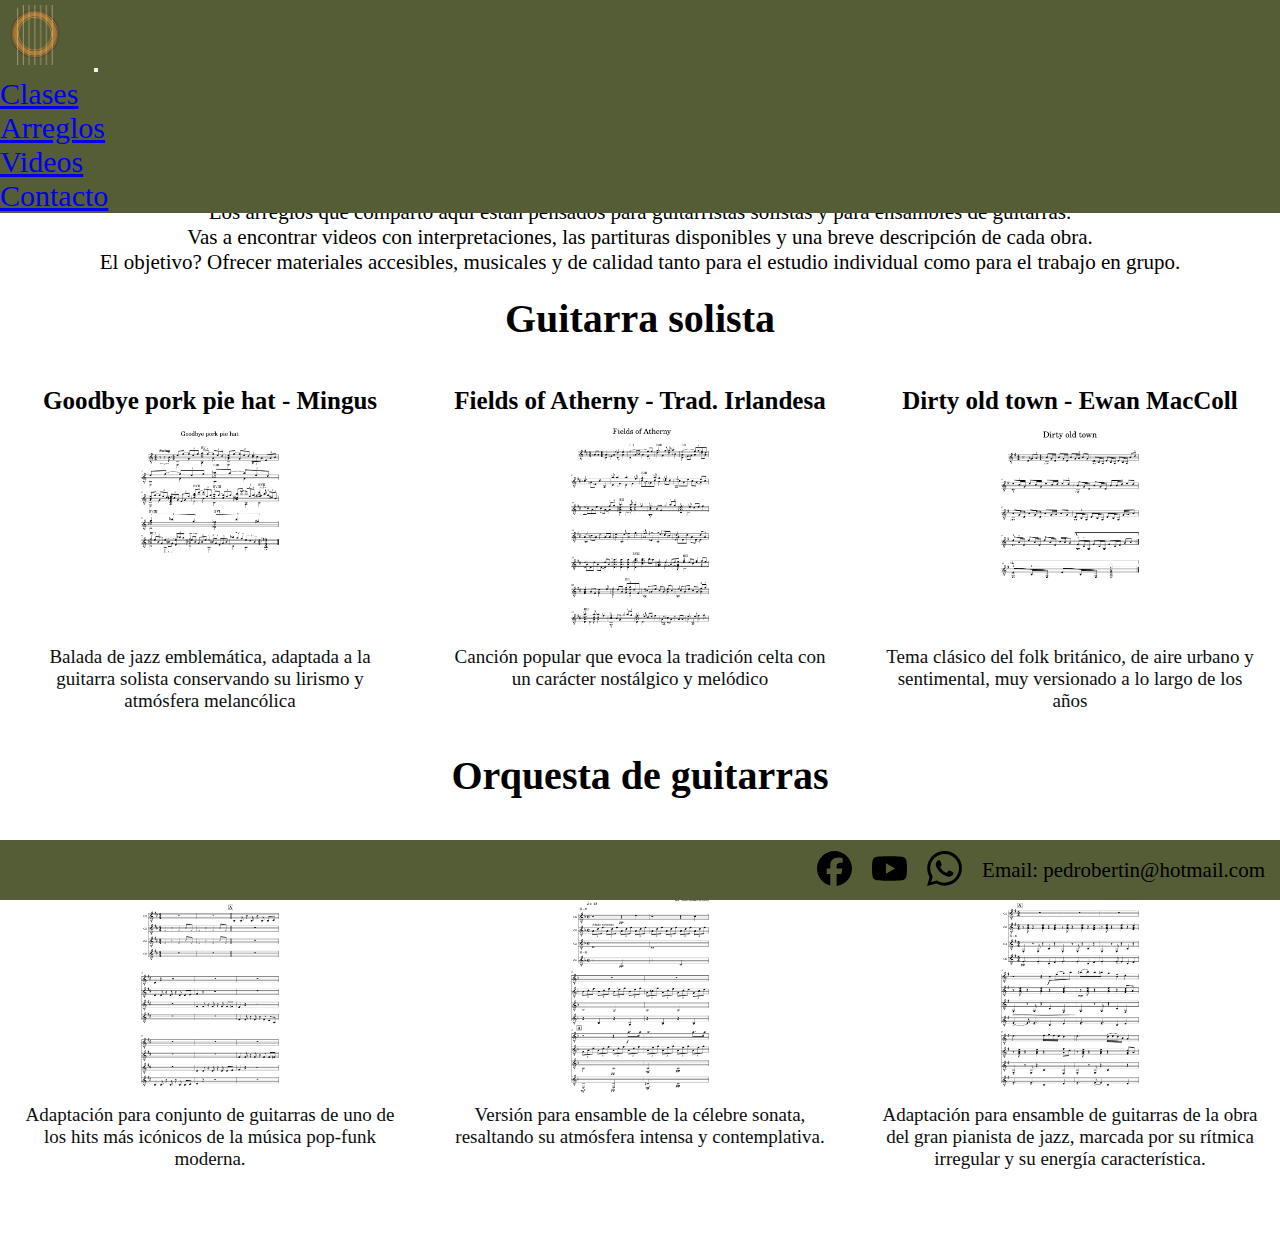
<file: Page/arreglos.html>
<!DOCTYPE html>
<html lang="en">
<head>
    <meta charset="UTF-8">
    <meta name="viewport" content="width=device-width, initial-scale=1.0">
    <title>Arreglos</title>
    <!-- fonts -->
    <link rel="stylesheet" href="../fonts.css">
    <!-- BOOTSTRAP -->
     <link href="https://cdn.jsdelivr.net/npm/bootstrap@5.3.8/dist/css/bootstrap.min.css" rel="stylesheet" integrity="sha384-sRIl4kxILFvY47J16cr9ZwB07vP4J8+LH7qKQnuqkuIAvNWLzeN8tE5YBujZqJLB" crossorigin="anonymous">
    <!-- CSS -->
    <link rel="stylesheet" href="../main.css">


</head>

<body>

        <!-- Header -->
    <header>
    <nav class="navbar navbar-expand-lg fondo-nav">
    <div class="container-fluid">
        <a class="navbar-brand" href="../index.html"><img src="../medios/guitarra.png" alt="logo"></a>
        <button class="navbar-toggler" type="button" data-bs-toggle="collapse" data-bs-target="#navbarNav" aria-controls="navbarNav" aria-expanded="false" aria-label="Toggle navigation">
        <span class="navbar-toggler-icon"></span>
        </button>
        <div class="collapse navbar-collapse justify-content-end" id="navbarNav">
        <ul class="navbar-nav">
            <li class="nav-item">
            <a class="nav-link" href="./clases.html">Clases</a>
            </li>
            <li class="nav-item">
            <a class="nav-link" href="#">Arreglos</a>
            </li>
            <li class="nav-item">
            <a class="nav-link" href="./videos.html">Videos</a>
            </li>
            <li class="nav-item">
            <a class="nav-link" href="./contacto.html">Contacto</a>
            </li>
        </ul>
        </div>
    </div>
    </nav>
 </header>


<main>
    <section>
        <h1>Arreglos</h1>

        <p>Los arreglos que comparto aquí están pensados para guitarristas solistas y para ensambles de guitarras. </p>
        
        <p>Vas a encontrar videos con interpretaciones, las partituras disponibles y una breve descripción de cada obra. </p>

        <p>El objetivo? Ofrecer materiales accesibles, musicales y de calidad tanto para el estudio individual como para el trabajo en grupo.</p>
    </section>
    

        <!-- ARREGLOS -->
        <section>
            <h2>Guitarra solista</h2>

            <div class="art row">
                <article class="col-12 col-md-4 col-lg-4">
                <h3>Goodbye pork pie hat - Mingus</h3>
                
                <img src="../medios/goodbye_pork_pie_hat.jpg" alt="goodbye pork pie hat">

                <p>Balada de jazz emblemática, adaptada a la guitarra solista conservando su lirismo y atmósfera melancólica</p>
            </article>


            <article class="col-12 col-md-4 col-lg-4">
                <h3>Fields of Atherny - Trad. Irlandesa</h3>

                <img src="../medios/fields_of _atherny.jpg" alt="Fields of atherny">

                <p>Canción popular que evoca la tradición celta con un carácter nostálgico y melódico</p>
            </article>

            <article class="col-12 col-md-4 col-lg-4">
                <h3>Dirty old town - Ewan MacColl</h3>

                <img src="../medios/dirty_old_town.jpg" alt="dirty old town">

                <p>Tema clásico del folk británico, de aire urbano y sentimental, muy versionado a lo largo de los años</p>
            </article>
            </div>
            

        </section>

        <!-- ENSAMBLE -->
        <section>
            <h2>Orquesta de guitarras</h2>
            
            <div class="art row">
                <article class="col-12 col-md-4 col-lg-4">
                <h3>Get Lucky - Daft Punk</h3>

                <img src="../medios/get_lucky.jpg" alt="get lucky">

                <p>Adaptación para conjunto de guitarras de uno de los hits más icónicos de la música pop-funk moderna.</p>
            </article>

            <article class="col-12 col-md-4 col-lg-4">
                <h3>Moonlight Sonata - Beethoven</h3>

                <img src="../medios/moonlight_sonata_beethoven.jpg" alt="moonlight sonata">
        
                <p>Versión para ensamble de la célebre sonata, resaltando su atmósfera intensa y contemplativa.</p>
            </article>

            <article class="col-12 col-md-4 col-lg-4">
                <h3> Take Five - Dave Brubeck</h3>

                <img src="../medios/take_five.jpg" alt="take five">

                <p>Adaptación para ensamble de guitarras de la obra del gran pianista de jazz, marcada por su rítmica irregular y su energía característica.</p>
            </article>
            </div>
    </section>                                                                         
</main>


<!-- Footer -->
<footer>
    
    <a href="https://www.facebook.com/share/1GbQqLcW4m/"> <img src="../medios/facebook.svg" alt="facebook"></a>

    <a href="https://www.youtube.com/@pedrobertin2031"> <img src="../medios/youtube.svg" alt="Youtube"></a>

    <a href=""> <img src="../medios/whatsapp.svg" alt="whatsapp"></a>

    <p>Email: pedrobertin@hotmail.com</p>

</footer>

<script src="https://cdn.jsdelivr.net/npm/bootstrap@5.3.8/dist/js/bootstrap.bundle.min.js" integrity="sha384-FKyoEForCGlyvwx9Hj09JcYn3nv7wiPVlz7YYwJrWVcXK/BmnVDxM+D2scQbITxI" crossorigin="anonymous"></script>
</body>
</html>
</file>
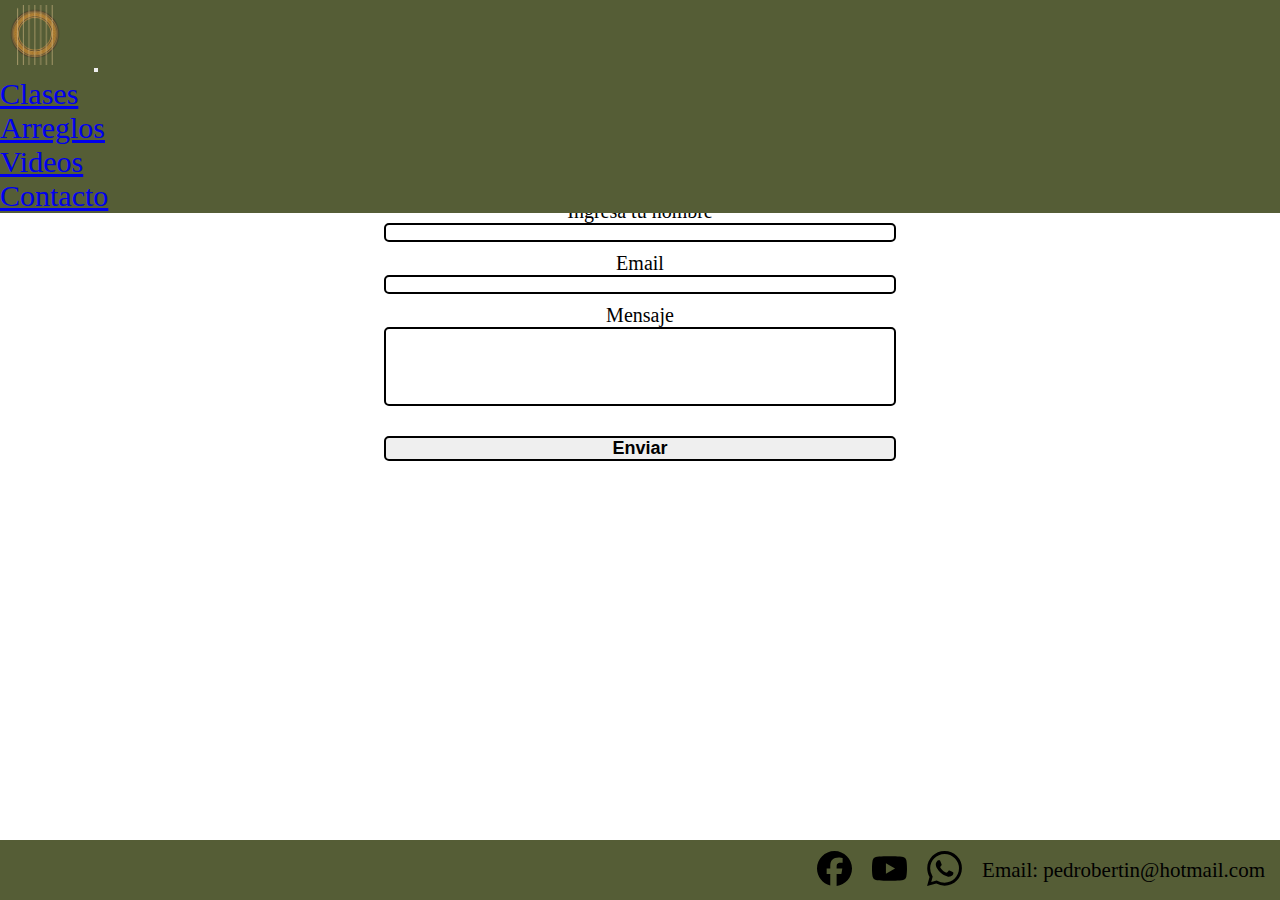
<file: Page/contacto.html>
<!DOCTYPE html>
<html lang="en">
<head>
    <meta charset="UTF-8">
    <meta name="viewport" content="width=device-width, initial-scale=1.0">
    <title>Paginaweb PEDRO BERTIN</title>
    <!-- fonts -->
    <link rel="stylesheet" href="../fonts.css">
    <!-- BOOTSTRAP -->
     <link href="https://cdn.jsdelivr.net/npm/bootstrap@5.3.8/dist/css/bootstrap.min.css" rel="stylesheet" integrity="sha384-sRIl4kxILFvY47J16cr9ZwB07vP4J8+LH7qKQnuqkuIAvNWLzeN8tE5YBujZqJLB" crossorigin="anonymous">
    <!-- CSS -->
    <link rel="stylesheet" href="../main.css">

</head>
<body>
    <!-- Header -->
    <header>
        <nav class="navbar navbar-expand-lg fondo-nav">
        <div class="container-fluid">
            <a class="navbar-brand" href="../index.html"><img src="../medios/guitarra.png" alt="logo"></a>
            <button class="navbar-toggler" type="button" data-bs-toggle="collapse" data-bs-target="#navbarNav" aria-controls="navbarNav" aria-expanded="false" aria-label="Toggle navigation">
            <span class="navbar-toggler-icon"></span>
            </button>
            <div class="collapse navbar-collapse justify-content-end" id="navbarNav">
            <ul class="navbar-nav">
                <li class="nav-item">
                <a class="nav-link" href="./clases.html">Clases</a>
                </li>
                <li class="nav-item">
                <a class="nav-link" href="./arreglos.html">Arreglos</a>
                </li>
                <li class="nav-item">
                <a class="nav-link" href="./videos.html">Videos</a>
                </li>
                <li class="nav-item">
                <a class="nav-link" href="#">Contacto</a>
                </li>
            </ul>
            </div>
        </div>
        </nav>
    </header>

<!-- FORMULARIO -->
<main>

    <h1>Contáctame</h1>
    
    <form action="" class="contacto">
        <div class="campo">
            <label for="nombre"> Ingresa tu nombre</label>
            <input type="text" name="nombre" id="nombre">
        </div>

        <div class="campo">
            <label for="email">Email</label>
            <input type="email" name="email" id="email">
        </div>

        <div class="campo">
            <label for="mensaje">Mensaje</label>
            <textarea id="mensaje" name="mensaje" rows="5"></textarea>
        </div>

        <input type="submit" value="Enviar">
    </form>
</main>


<!-- Footer -->
<footer>

    <a href="https://www.facebook.com/share/1GbQqLcW4m/"> <img src="../medios/facebook.svg" alt="facebook"></a>

    <a href="https://www.youtube.com/@pedrobertin2031"> <img src="../medios/youtube.svg" alt="Youtube"></a>

    <a href=""> <img src="../medios/whatsapp.svg" alt="whatsapp"></a>

    <p>Email: pedrobertin@hotmail.com</p>

</footer>
<script src="https://cdn.jsdelivr.net/npm/bootstrap@5.3.8/dist/js/bootstrap.bundle.min.js" integrity="sha384-FKyoEForCGlyvwx9Hj09JcYn3nv7wiPVlz7YYwJrWVcXK/BmnVDxM+D2scQbITxI" crossorigin="anonymous"></script>
</body>
</html>
</file>
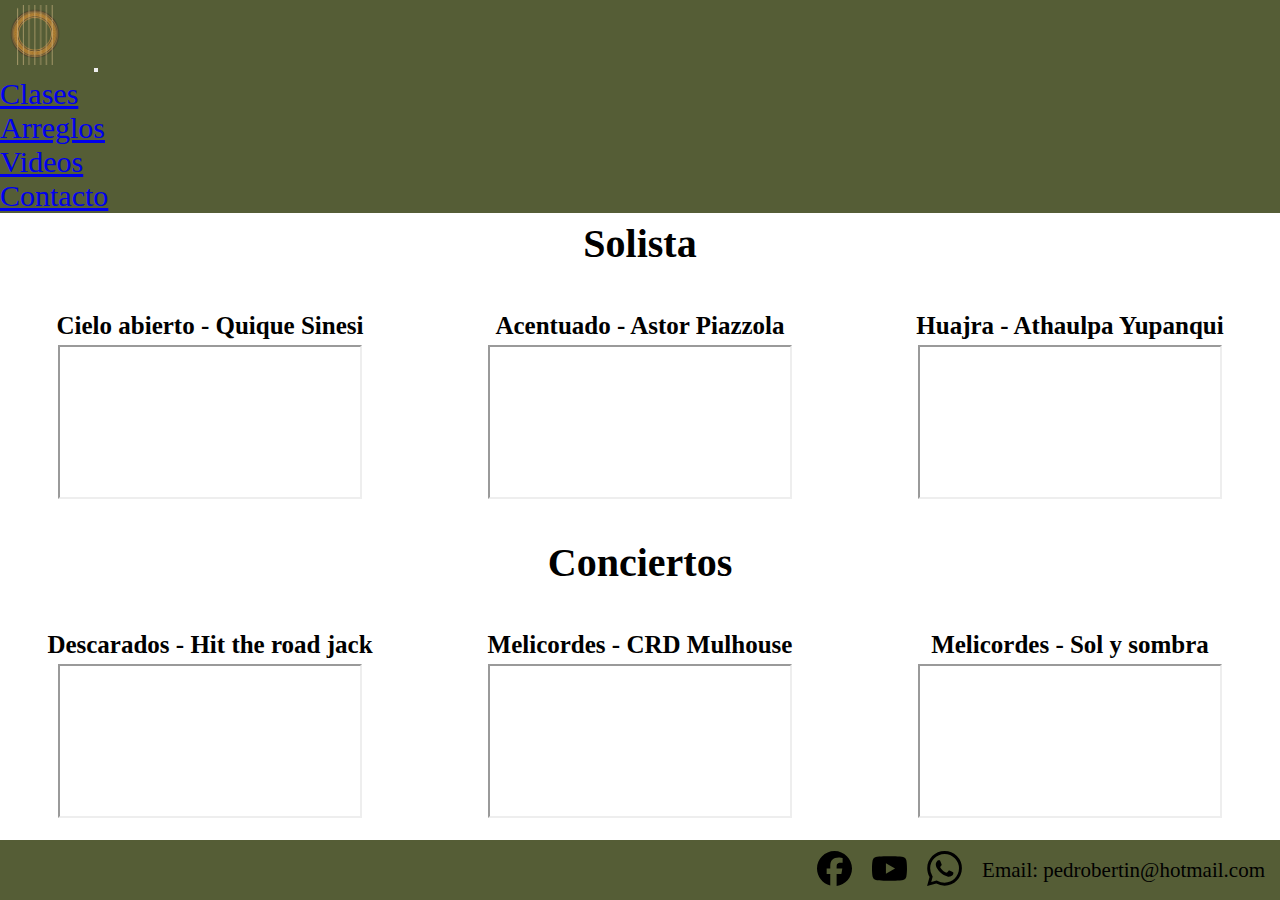
<file: Page/videos.html>
<!DOCTYPE html>
<html lang="en">
<head>
    <meta charset="UTF-8">
    <meta name="viewport" content="width=device-width, initial-scale=1.0">
    <title>Videos</title>
    <!-- fonts -->
    <link rel="stylesheet" href="../fonts.css">
    <!-- BOOTSTRAP -->
     <link href="https://cdn.jsdelivr.net/npm/bootstrap@5.3.8/dist/css/bootstrap.min.css" rel="stylesheet" integrity="sha384-sRIl4kxILFvY47J16cr9ZwB07vP4J8+LH7qKQnuqkuIAvNWLzeN8tE5YBujZqJLB" crossorigin="anonymous">
    <!-- CSS -->
    <link rel="stylesheet" href="../main.css">

</head>

<body>

<!-- Header -->
 <header>
    <nav class="navbar navbar-expand-lg fondo-nav">
    <div class="container-fluid">
        <a class="navbar-brand" href="../index.html"><img src="../medios/guitarra.png" alt="logo"></a>
        <button class="navbar-toggler" type="button" data-bs-toggle="collapse" data-bs-target="#navbarNav" aria-controls="navbarNav" aria-expanded="false" aria-label="Toggle navigation">
        <span class="navbar-toggler-icon"></span>
        </button>
        <div class="collapse navbar-collapse justify-content-end" id="navbarNav">
        <ul class="navbar-nav">
            <li class="nav-item">
            <a class="nav-link" href="./clases.html">Clases</a>
            </li>
            <li class="nav-item">
            <a class="nav-link" href="./arreglos.html">Arreglos</a>
            </li>
            <li class="nav-item">
            <a class="nav-link" href="#">Videos</a>
            </li>
            <li class="nav-item">
            <a class="nav-link" href="./contacto.html">Contacto</a>
            </li>
        </ul>
        </div>
    </div>
    </nav>
 </header>



<main>

<!-- ARREGLOS -->
    <h1>Videos</h1>

    <!-- SOLISTA -->
     <section>
        <h2>Solista</h2>
        
        <div class="art">
            <article>
                <h3>Cielo abierto - Quique Sinesi</h3>
        
                <iframe src="https://www.youtube.com/embed/RO2Zm-9X5Mk?si=WjbP1LJQGFdeZFC0" title="YouTube video player"  allow="accelerometer; autoplay; clipboard-write; encrypted-media; gyroscope; picture-in-picture; web-share" referrerpolicy="strict-origin-when-cross-origin" allowfullscreen class="video"></iframe>
            </article>


            <article>       
                <h3>Acentuado - Astor Piazzola</h3>

                <iframe src="https://www.youtube.com/embed/Y1bZsoDBz54?si=AcZqlS6FWAZI1MQN" title="YouTube video player"  allow="accelerometer; autoplay; clipboard-write; encrypted-media; gyroscope; picture-in-picture; web-share" referrerpolicy="strict-origin-when-cross-origin" allowfullscreen class="video"></iframe>
            </article>


            <article>
                <h3>Huajra - Athaulpa Yupanqui</h3>

                <iframe src="https://www.youtube.com/embed/3tZBGHdN14I?si=aGCyOg2AcqpsWoNE" title="YouTube video player"  allow="accelerometer; autoplay; clipboard-write; encrypted-media; gyroscope; picture-in-picture; web-share" referrerpolicy="strict-origin-when-cross-origin" allowfullscreen class="video"></iframe>
            </article>
        </div>
            
     </section>



<!-- CONCIERTOS -->
    <section>
        <h2>Conciertos</h2>

        <div class="art">
            <article>
                <h3>Descarados - Hit the road jack</h3>
                <iframe src="https://www.youtube.com/embed/IvKOCPVLCmA?si=EO31tnQpK442NN4z" title="YouTube video player"  allow="accelerometer; autoplay; clipboard-write; encrypted-media; gyroscope; picture-in-picture; web-share" referrerpolicy="strict-origin-when-cross-origin" allowfullscreen class="video"></iframe>
            </article>

            <article>
                <h3>Melicordes - CRD Mulhouse</h3>

                <iframe src="https://www.youtube.com/embed/tyxQFaCEmaQ?si=EHY37_Bu7cTMdOMK" title="YouTube video player"  allow="accelerometer; autoplay; clipboard-write; encrypted-media; gyroscope; picture-in-picture; web-share" referrerpolicy="strict-origin-when-cross-origin" allowfullscreen class="video"></iframe>
            </article>
                

            <article>
                <h3>Melicordes - Sol y sombra</h3>
                
                <iframe src="https://www.youtube.com/embed/RIQiF7WBLTI?si=o5PsteH2Mk9inlri" title="YouTube video player"  allow="accelerometer; autoplay; clipboard-write; encrypted-media; gyroscope; picture-in-picture; web-share" referrerpolicy="strict-origin-when-cross-origin" allowfullscreen class="video"></iframe>
            </article>
        </div>
    </section>
</main>


<!-- Footer -->
<footer>

    <a href="https://www.facebook.com/share/1GbQqLcW4m/"> <img src="../medios/facebook.svg" alt="facebook"></a>

    <a href="https://www.youtube.com/@pedrobertin2031"> <img src="../medios/youtube.svg" alt="Youtube"></a>

    <a href=""> <img src="../medios/whatsapp.svg" alt="whatsapp"></a>

    <p>Email: pedrobertin@hotmail.com</p>

</footer>

<script src="https://cdn.jsdelivr.net/npm/bootstrap@5.3.8/dist/js/bootstrap.bundle.min.js" integrity="sha384-FKyoEForCGlyvwx9Hj09JcYn3nv7wiPVlz7YYwJrWVcXK/BmnVDxM+D2scQbITxI" crossorigin="anonymous"></script>
</body>
</html>
</file>
<file: fonts.css>
@font-face {
    font-family: 'nunito';
    src: url('./fonts/nunito/nunito-Regular.woff2') format('woff2');
    font-weight: 400;
    font-style: normal;
    font-display: swap;
}

@font-face {
    font-family: 'nunito';
    src: url('./fonts/nunito/nunito-Bold.woff2') format('woff2');
    font-weight: 600;
    font-style: normal;
    font-display: swap;
}

@font-face {
    font-family: 'nunito';
    src: url('./fonts/nunito/nunito-ExtraBold.woff2') format('woff2');
    font-weight: 800;
    font-style: normal;
    font-display: swap;
}
</file>
<file: main.css>
@charset "UTF-8";
/*generales*/
/*variables*/
* {
  margin: 0;
  padding: 0;
  box-sizing: border-box;
}

/*Header*/
header {
  position: fixed;
  z-index: 1000;
  width: 100%;
  top: 0;
}
header img {
  width: 60px;
  margin: 5px;
}
header .fondo-nav {
  background-color: rgb(85, 93, 54);
}
header .fondo-nav a {
  font-size: 30px;
  margin-right: 20px;
}
header .fondo-nav a:hover {
  color: rgb(151, 151, 231);
}

/*Footer*/
footer {
  width: 100%;
  height: 60px;
  background-color: rgb(85, 93, 54);
  color: white;
  display: flex;
  justify-content: flex-end;
  align-items: center;
  gap: 20px;
  padding-right: 15px;
  position: fixed;
  z-index: 1000;
  bottom: 0;
}
footer a img {
  width: 35px;
}
footer p {
  line-height: 1;
  margin: 0;
  color: black;
}

/*body*/
body {
  display: flex;
  flex-direction: column;
  min-height: 100vh;
  padding-top: 80px;
  padding-bottom: 60px;
}
body main {
  flex: 1;
}
body main h1 {
  font-size: 70px;
  font-family: sans-serif;
  font-style: oblique;
  text-align: center;
  padding: 20px 0 20px 0;
}
body main h2 {
  text-align: center;
  font-size: 40px;
  padding: 20px 0 20px 0;
}

/*index*/
/*variables*/
.video-index {
  width: 100vw;
  height: 100vh;
  object-fit: cover;
  position: fixed;
  top: 0;
  left: 0;
  z-index: -1;
  filter: grayscale(100%);
}

.p-index {
  text-align: center;
  font-size: 40px;
  padding: 0 15px;
  color: rgb(247, 247, 247);
  font-style: normal;
  text-shadow: 0 0 8px rgb(170, 29, 29);
}

/*arreglos y videos*/
p {
  font-size: 21px;
  text-align: center;
}

.art {
  padding: 10px 0;
  text-align: center;
  display: flex;
  flex-wrap: wrap; /*si no entra en la fila baja*/
  justify-content: center;
  gap: 10px;
}
.art article {
  flex: 1 1 300px; /*ayuda a que no tomen el tamaño del titulo*/
  border-radius: 6px;
  padding: 10px;
}
.art h3 {
  text-align: center;
  font-size: 25px;
  padding: 5px 0 5px 0;
}
.art img {
  width: 40%;
  display: block;
  margin: 0 auto;
}
.art img:hover {
  transform: scale(2);
  transition: 1s;
}
.art p {
  text-align: center;
  font-size: 19px;
  color: rgb(11, 14, 14);
  padding: 0 10px;
}
.art iframe {
  display: block;
  margin: 0 auto;
}
.art iframe .video {
  position: relative;
  width: 100%; /*ocupan el ancho disponible dentro del articulo */
  aspect-ratio: 16/9; /*ocupan el ancho disponible dentro del articulo */
  border: 0;
}

/*clases*/
/*variables*/
.introduccion p {
  font-size: 35px;
  text-align: center;
}

.contenedor-grid {
  display: grid;
  grid-template-areas: "titulo titulo titulo" "foto1 texto1 texto1" "foto1 foto2 foto2" "texto2 foto3 texto3";
  grid-template-rows: auto 400px 400px auto; /* 70px 200px 400px 400px */
  grid-template-columns: 2fr 3fr 2fr;
  align-items: center; /*alinea el contenido verticalmente*/
  justify-items: center; /*alinea el contenido horizontalmente*/
  gap: 16px;
  padding: 8px;
  margin: 0 auto;
  text-align: center;
}
.contenedor-grid .titulo {
  grid-area: titulo;
}
.contenedor-grid .texto1 {
  grid-area: texto1;
}
.contenedor-grid .texto2 {
  grid-area: texto2;
}
.contenedor-grid .texto3 {
  grid-area: texto3;
}
.contenedor-grid .foto1 {
  grid-area: foto1;
  align-self: stretch;
  object-fit: cover;
  object-position: left center;
}
.contenedor-grid .foto2 {
  grid-area: foto2;
  object-position: center 15%;
  aspect-ratio: 26/9;
  align-self: end;
}
.contenedor-grid .foto3 {
  grid-area: foto3;
  object-position: center 35%;
}
.contenedor-grid.clases p {
  font-size: 30px;
  color: rgb(0, 0, 0);
  line-height: 1.5;
  margin: 0;
}
.contenedor-grid.clases .texto1 p {
  font-size: 35px;
}
.contenedor-grid.clases img {
  width: 100%;
  height: auto;
  object-fit: cover;
  display: block;
  border-radius: 10px;
}

section blockquote {
  text-align: start;
  padding: 10px;
  font-size: 20px;
}

/*contacto*/
.contacto {
  display: flex;
  flex-direction: column;
  gap: 10px;
  font-size: 20px;
  max-width: 40%;
  margin: 0 auto;
}
.contacto .campo {
  display: flex;
  flex-direction: column;
  text-align: center;
}
.contacto .campo textarea {
  border-radius: 5px;
  border: 2px solid;
  resize: none;
  overflow-y: auto;
}
.contacto input {
  border: 2px solid;
  border-radius: 5px;
}
.contacto input[type=submit] {
  font-size: 18px;
  font-weight: bold;
  margin-top: 20px;
}

/*MediaQ*/
@media (max-width: 992px) {
  .foto2 {
    display: none !important;
  }
  .contenedor-grid {
    grid-template-areas: "titulo titulo" "foto1 texto1" "foto1 texto2" "foto3 texto3";
    grid-template-columns: 1fr 1fr;
    align-items: center;
  }
}
@media (max-width: 729px) {
  /* INDEX */
  .video-index {
    object-position: 90% 50%;
  }
  /* CLASES */
  .foto2 {
    display: block !important;
    aspect-ratio: auto;
  }
  .foto1 {
    aspect-ratio: 15/8;
  }
  .contenedor-grid {
    grid-template-areas: "titulo" "foto1" "texto1" "foto2" "texto2" "foto3" "texto3";
    grid-template-columns: 1fr;
  }
}

/*# sourceMappingURL=main.css.map */
</file>
